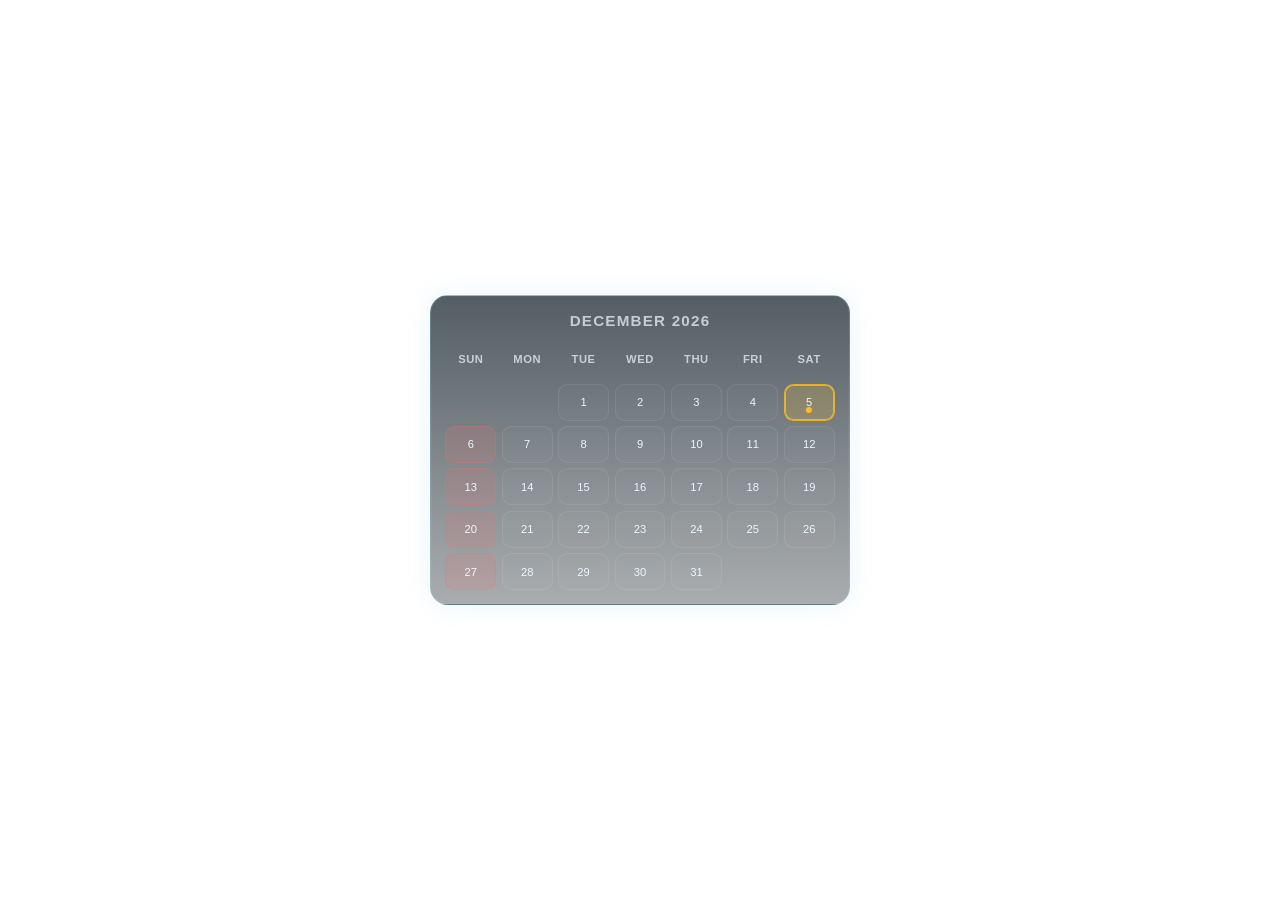
<file: Calendar/index.html>
<!DOCTYPE html>
<html lang="en">
  <head>
    <meta charset="UTF-8" />
    <meta name="viewport" content="width=device-width, initial-scale=1.0" />
    <title>Calendar Widget</title>
    <style>
      :root {
        --panel: rgba(10, 23, 31, 0.52);
        --panel-border: rgba(149, 228, 255, 0.2);
        --text: #edf7ff;
        --muted: rgba(237, 247, 255, 0.72);
        --grid: rgba(255, 255, 255, 0.08);
        --today: #fbbf24;
        --sunday: rgba(252, 110, 110, 0.14);
      }

      * {
        box-sizing: border-box;
      }

      html,
      body {
        margin: 0;
        width: 100%;
        height: 100%;
        background: transparent;
        color: var(--text);
        font-family: "Segoe UI", Tahoma, Geneva, Verdana, sans-serif;
      }

      body {
        display: grid;
        place-items: center;
        overflow: hidden;
      }

      .calendar {
        width: min(100%, 420px);
        padding: 1rem 0.9rem 0.85rem;
        background: linear-gradient(180deg, rgba(10, 25, 34, 0.7), rgba(5, 14, 20, 0.34));
        border: 1px solid var(--panel-border);
        border-radius: 18px;
        box-shadow: inset 0 0 0 1px rgba(255, 255, 255, 0.02), 0 0 24px rgba(71, 175, 220, 0.12);
      }

      .month-header {
        display: flex;
        align-items: center;
        justify-content: center;
        margin-bottom: 0.7rem;
        font-size: 0.95rem;
        font-weight: 600;
        letter-spacing: 0.08em;
        text-transform: uppercase;
        color: var(--muted);
      }

      .weekdays,
      .days {
        display: grid;
        grid-template-columns: repeat(7, minmax(0, 1fr));
        gap: 0.35rem;
      }

      .weekdays {
        margin-bottom: 0.4rem;
      }

      .weekday,
      .day {
        display: flex;
        align-items: center;
        justify-content: center;
        min-height: 2.3rem;
        border-radius: 0.6rem;
        font-size: 0.7rem;
      }

      .weekday {
        color: var(--muted);
        font-weight: 600;
        letter-spacing: 0.05em;
        text-transform: uppercase;
      }

      .day {
        position: relative;
        border: 1px solid var(--grid);
        background: rgba(255, 255, 255, 0.02);
        color: var(--text);
      }

      .day.empty {
        background: transparent;
        border-color: transparent;
      }

      .day.sunday {
        background: var(--sunday);
        border-color: rgba(252, 110, 110, 0.25);
      }

      .day.today {
        background: rgba(251, 191, 36, 0.18);
        border-color: rgba(251, 191, 36, 0.8);
        box-shadow: inset 0 0 0 1px rgba(251, 191, 36, 0.8);
      }

      .day.today::after {
        content: "";
        position: absolute;
        width: 0.38rem;
        height: 0.38rem;
        background: var(--today);
        border-radius: 50%;
        bottom: 0.38rem;
        left: 50%;
        transform: translateX(-50%);
      }
    </style>
  </head>
  <body>
    <div class="calendar" aria-live="polite">
      <div class="month-header" id="month-header">Month Year</div>
      <div class="weekdays" id="weekdays"></div>
      <div class="days" id="days"></div>
    </div>

    <script>
      const monthHeader = document.getElementById('month-header');
      const weekdaysEl = document.getElementById('weekdays');
      const daysEl = document.getElementById('days');

      const defaultParams = {
        first_day_of_week: 0,
        highlight_sunday: true,
        show_month_name: true,
        locale: 'en-US',
        timezone: 'local'
      };

      const weekdays = ['Sun', 'Mon', 'Tue', 'Wed', 'Thu', 'Fri', 'Sat'];

      function getParams() {
        if (window.mirror && typeof window.mirror.native?.getParams === 'function') {
          try {
            return { ...defaultParams, ...(window.mirror.native.getParams ? null : {}) };
          } catch (error) {
            console.warn('Calendar widget: failed to read params', error);
          }
        }
        return { ...defaultParams };
      }

      async function init() {
        let params = { ...defaultParams };

        if (window.mirror && typeof window.mirror.native?.getParams === 'function') {
          try {
            params = { ...defaultParams, ...(await window.mirror.native.getParams()) };
          } catch (error) {
            console.warn('Calendar widget: failed to read params', error);
          }
        }

        const locale = params.locale || defaultParams.locale;
        const firstDay = Number.isInteger(params.first_day_of_week) ? params.first_day_of_week : defaultParams.first_day_of_week;
        const orderedWeekdays = [...weekdays.slice(firstDay), ...weekdays.slice(0, firstDay)];

        weekdaysEl.innerHTML = orderedWeekdays
          .map((day) => `<div class="weekday">${day}</div>`)
          .join('');

        renderCalendar(params, locale, firstDay);
        setInterval(() => renderCalendar(params, locale, firstDay), 60000);
      }

      function renderCalendar(params, locale, firstDay) {
        const now = new Date();
        const year = now.getFullYear();
        const month = now.getMonth();

        const firstOfMonth = new Date(year, month, 1);
        const lastOfMonth = new Date(year, month + 1, 0);
        const totalDays = lastOfMonth.getDate();
        const firstWeekdayIndex = firstOfMonth.getDay();
        const cells = [];

        const monthLabel = new Intl.DateTimeFormat(locale, {
          month: 'long',
          year: 'numeric',
          timeZone: params.timezone && params.timezone !== 'local' ? params.timezone : undefined
        }).format(now);

        if (params.show_month_name !== false) {
          monthHeader.textContent = monthLabel;
        } else {
          monthHeader.textContent = '';
        }

        const leadingOffset = (firstWeekdayIndex - firstDay + 7) % 7;
        for (let i = 0; i < leadingOffset; i++) {
          cells.push('<div class="day empty"></div>');
        }

        for (let day = 1; day <= totalDays; day++) {
          const date = new Date(year, month, day);
          const isSunday = date.getDay() === 0;
          const isToday = date.toDateString() === now.toDateString();

          let className = 'day';
          if (params.highlight_sunday !== false && isSunday) className += ' sunday';
          if (isToday) className += ' today';

          cells.push(`<div class="${className}">${day}</div>`);
        }

        while (cells.length % 7 !== 0) {
          cells.push('<div class="day empty"></div>');
        }

        daysEl.innerHTML = cells.join('');
      }

      init();

      if (window.mirror && window.mirror.host) {
        window.mirror.host.on('visibility', ({ visible }) => {
          document.body.style.opacity = visible === false ? '0.5' : '1';
        });
      }
    </script>
  </body>
</html>
</file>
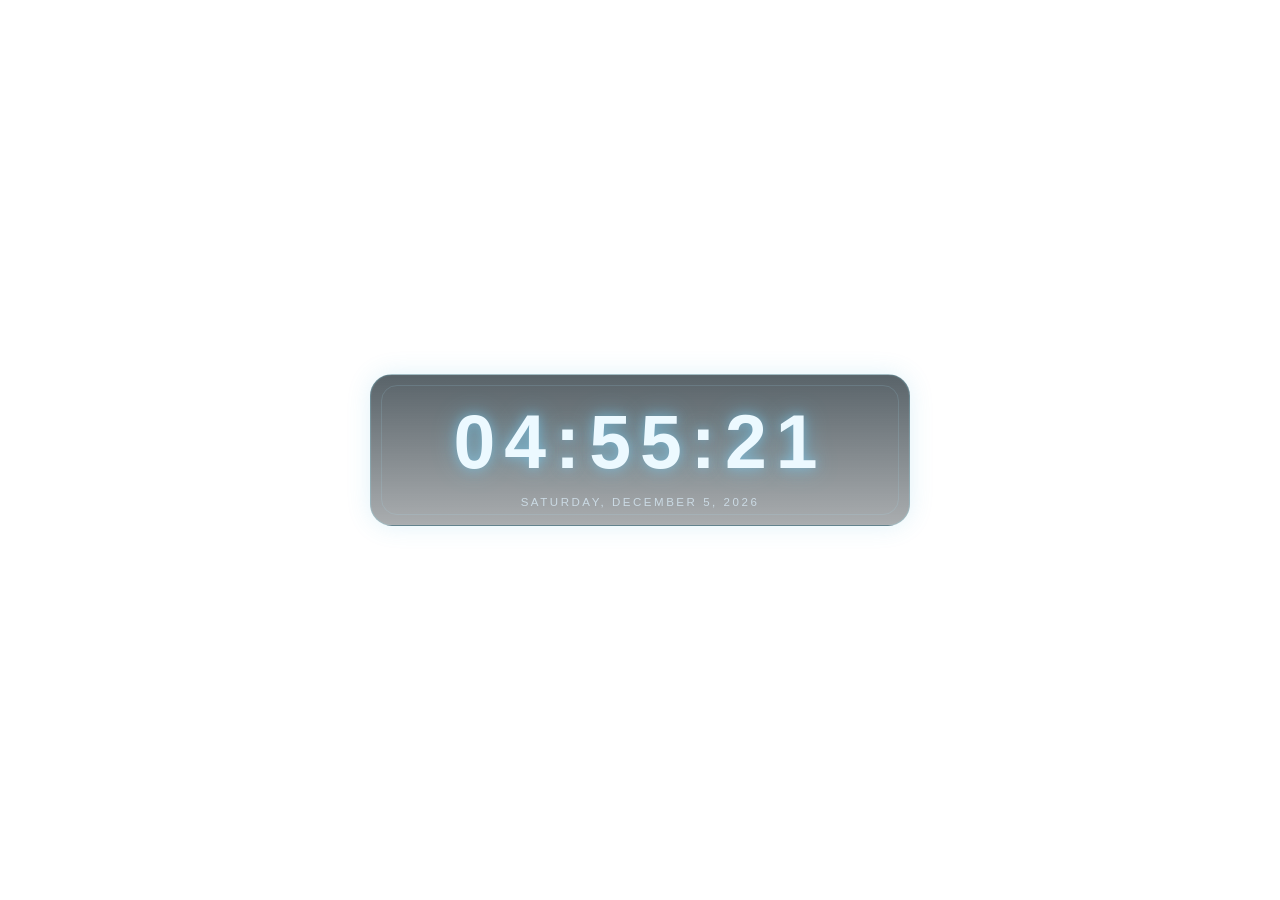
<file: Clock/index.html>
<!DOCTYPE html>
<html lang="en">
  <head>
    <meta charset="UTF-8" />
    <meta http-equiv="X-UA-Compatible" content="IE=edge" />
    <meta name="viewport" content="width=device-width, initial-scale=1.0" />
    <title>Clock Widget</title>
    <style>
      :root {
        --bg-1: #020b10;
        --bg-2: #0d1d2a;
        --panel: rgba(9, 22, 31, 0.4);
        --line: rgba(133, 234, 255, 0.24);
        --text: #ecf9ff;
        --muted: rgba(220, 240, 252, 0.72);
        --glow: rgba(123, 213, 255, 0.48);
      }

      * {
        box-sizing: border-box;
      }

      html,
      body {
        margin: 0;
        width: 100%;
        height: 100%;
        background: transparent;
        color: var(--text);
        font-family: "Segoe UI", Tahoma, Geneva, Verdana, sans-serif;
      }

      body {
        display: grid;
        place-items: center;
        overflow: hidden;
      }

      .clock {
        position: relative;
        width: min(100%, 540px);
        padding: 1.5rem 1.75rem 1.1rem;
        border: 1px solid var(--line);
        border-radius: 22px;
        background: linear-gradient(180deg, rgba(10, 25, 34, 0.68), rgba(5, 15, 22, 0.34));
        box-shadow: inset 0 0 0 1px rgba(255, 255, 255, 0.02), 0 0 24px rgba(71, 175, 220, 0.16);
        text-align: center;
      }

      .clock::before {
        content: "";
        position: absolute;
        inset: 10px;
        border: 1px solid rgba(167, 235, 255, 0.14);
        border-radius: 16px;
        pointer-events: none;
      }

      .time,
      .date {
        position: relative;
        z-index: 1;
      }

      .time {
        font-size: clamp(2.3rem, 6vw, 4.7rem);
        font-weight: 700;
        letter-spacing: 0.12em;
        text-transform: uppercase;
        text-shadow: 0 0 12px var(--glow), 0 0 24px rgba(103, 214, 255, 0.4);
      }

      .date {
        margin-top: 0.7rem;
        font-size: 0.72rem;
        letter-spacing: 0.22em;
        text-transform: uppercase;
        color: var(--muted);
      }

      @media (max-width: 420px) {
        .clock {
          padding: 1.2rem 1rem 0.9rem;
          border-radius: 18px;
        }

        .time {
          letter-spacing: 0.08em;
        }

        .date {
          letter-spacing: 0.12em;
        }
      }
    </style>
  </head>
  <body>
    <div class="clock" aria-live="polite">
      <div class="time" id="time">00:00:00</div>
      <div class="date" id="date">Monday, January 1, 2024</div>
    </div>

    <script>
      const timeEl = document.getElementById('time');
      const dateEl = document.getElementById('date');

      const defaultParams = {
        hour12: false,
        showSeconds: true,
        showDate: true,
        timezone: 'local'
      };

      function getTimeFormatter(params) {
        const hour12 = Boolean(params.hour12);
        const showSeconds = Boolean(params.showSeconds);

        return new Intl.DateTimeFormat('en-US', {
          hour: '2-digit',
          minute: '2-digit',
          second: showSeconds ? '2-digit' : undefined,
          hour12,
          timeZone: params.timezone && params.timezone !== 'local' ? params.timezone : undefined
        });
      }

      function getDateFormatter(params) {
        return new Intl.DateTimeFormat('en-US', {
          weekday: 'long',
          month: 'long',
          day: 'numeric',
          year: 'numeric',
          timeZone: params.timezone && params.timezone !== 'local' ? params.timezone : undefined
        });
      }

      function updateClock(params) {
        const now = new Date();
        const timeFormatter = getTimeFormatter(params);
        const dateFormatter = getDateFormatter(params);

        timeEl.textContent = timeFormatter.format(now);

        if (params.showDate !== false) {
          dateEl.textContent = dateFormatter.format(now);
        } else {
          dateEl.textContent = '';
        }
      }

      async function init() {
        let params = { ...defaultParams };

        if (window.mirror && typeof window.mirror.native?.getParams === 'function') {
          try {
            params = { ...defaultParams, ...(await window.mirror.native.getParams()) };
          } catch (error) {
            console.warn('Clock widget: failed to read params', error);
          }
        }

        updateClock(params);
        setInterval(() => updateClock(params), 1000);
      }

      init();

      if (window.mirror && window.mirror.host) {
        window.mirror.host.on('visibility', ({ visible }) => {
          document.body.style.opacity = visible === false ? '0.5' : '1';
        });
      }
    </script>
  </body>
</html>
</file>
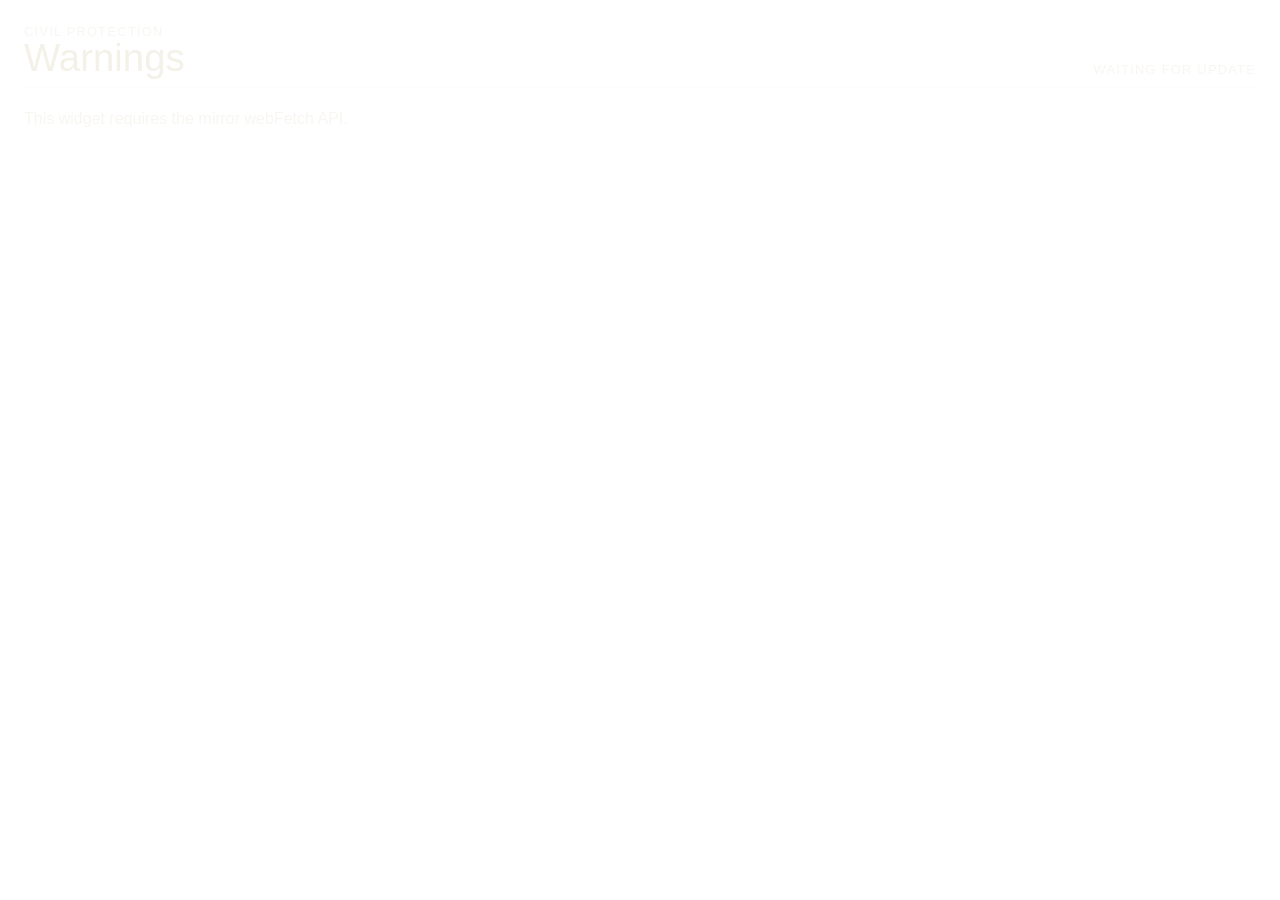
<file: NINA-Warn/index.html>
<!DOCTYPE html>
<html lang="en">
<head>
	<meta charset="UTF-8">
	<meta name="viewport" content="width=device-width, initial-scale=1.0">
	<title>NINA Warnings</title>
	<link rel="stylesheet" href="style.css">
</head>
<body>
	<main class="nina-widget" aria-live="polite">
		<header class="widget-header">
			<div>
				<div class="eyebrow">Civil protection</div>
				<h1>Warnings</h1>
			</div>
			<div id="updated" class="updated">Waiting for update</div>
		</header>
		<section id="warnings" class="warnings" aria-label="Active warnings"></section>
		<div id="status" class="status" hidden></div>
	</main>
	<script src="main.js"></script>
</body>
</html>
</file>
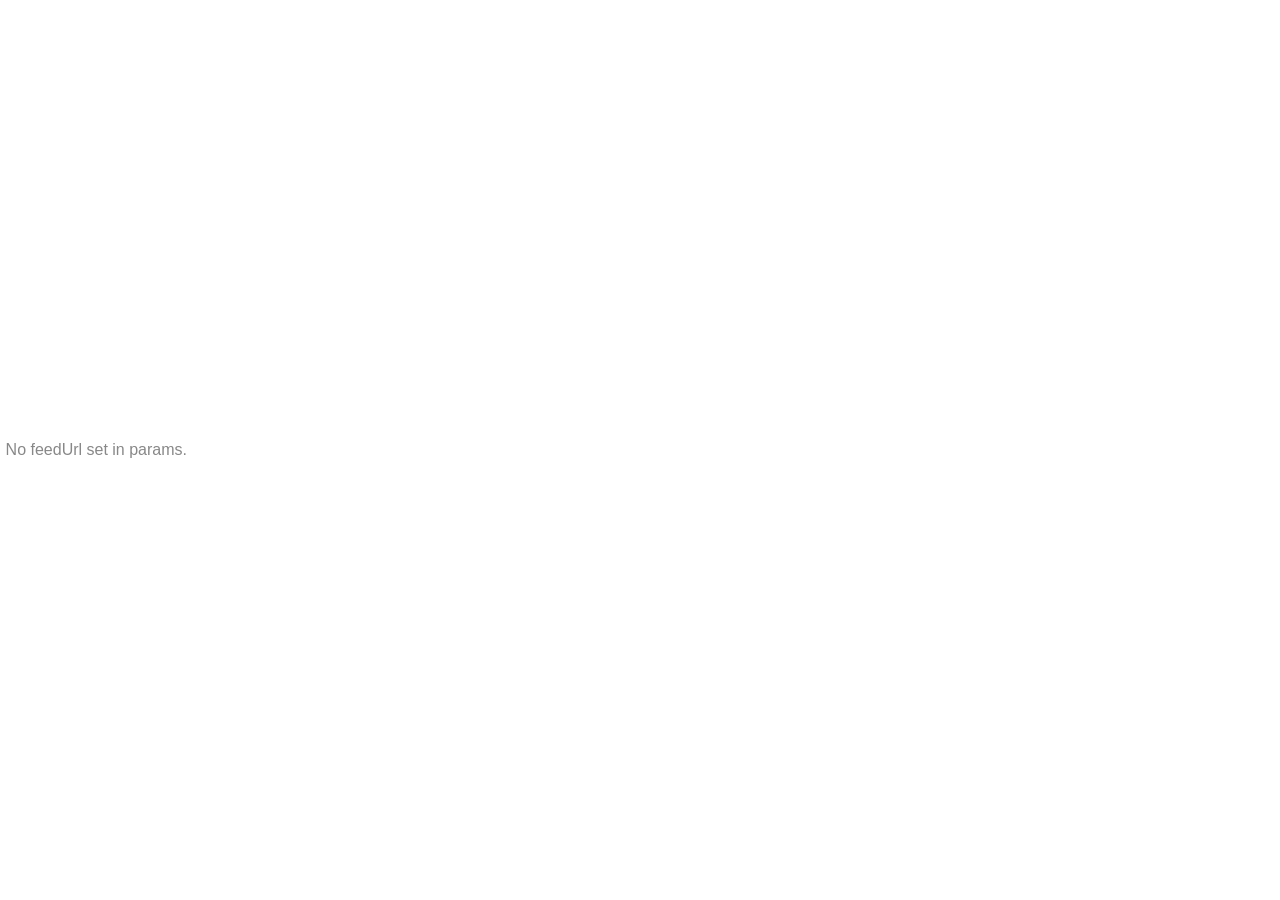
<file: RSS/index.html>
<!DOCTYPE html>
<html>
<head>
<meta charset="UTF-8">
<style>
  :root {
    --accent: #6fb7ff;
  }
  html, body {
    margin: 0;
    padding: 0;
    background: transparent;
    height: 100%;
    overflow: hidden;
  }
  body {
    display: flex;
    flex-direction: column;
    height: 100%;
    min-height: 0;
    box-sizing: border-box;
    padding: 0.25em 0.35em;
    font-family: 'Helvetica Neue', Arial, sans-serif;
    color: #eee;
  }

  /* ---- shared bits ---- */
  .meta {
    font-size: clamp(10px, 1.8vw, 15px);
    font-weight: 200;
    color: var(--accent);
    letter-spacing: 0.5px;
    white-space: nowrap;
    overflow: hidden;
    text-overflow: ellipsis;
  }
  .error, .loading {
    margin: auto 0;
    font-weight: 200;
    font-size: clamp(12px, 2vw, 16px);
    color: #888;
  }

  /* ---- cycle mode: one headline at a time ---- */
  #cycle {
    display: flex;
    flex-direction: column;
    justify-content: center;
    height: 100%;
    min-height: 0;
  }
  #cycle .title {
    font-weight: 200;
    font-size: clamp(18px, 4.2vw, 40px);
    line-height: 1.15;
    display: -webkit-box;
    -webkit-line-clamp: 3;
    -webkit-box-orient: vertical;
    overflow: hidden;
    word-break: break-word;
    overflow-wrap: anywhere;
  }
  #cycle .meta {
    margin-top: 0.4em;
  }
  #cycle .fade {
    transition: opacity 0.5s ease;
  }
  #cycle .fade.hidden {
    opacity: 0;
  }

  /* ---- list mode: several headlines ---- */
  #list {
    display: flex;
    flex-direction: column;
    gap: 0.55em;
    overflow: hidden;
    height: 100%;
    min-height: 0;
  }
  #list .item {
    flex: none;
    min-width: 0;
  }
  #list .title {
    font-weight: 300;
    font-size: clamp(13px, 2.6vw, 22px);
    line-height: 1.2;
    display: -webkit-box;
    -webkit-line-clamp: 2;
    -webkit-box-orient: vertical;
    overflow: hidden;
    word-break: break-word;
    overflow-wrap: anywhere;
  }
  #list .desc {
    margin-top: 0.15em;
    font-weight: 200;
    font-size: clamp(11px, 1.9vw, 15px);
    color: #aaa;
    display: -webkit-box;
    -webkit-line-clamp: 2;
    -webkit-box-orient: vertical;
    overflow: hidden;
    word-break: break-word;
    overflow-wrap: anywhere;
  }
  #list .meta {
    margin-top: 0.15em;
    white-space: nowrap;
    overflow: hidden;
    text-overflow: ellipsis;
  }
</style>
</head>
<body>
  <div id="root" class="loading">Loading feed…</div>

  <script>
    // ---- Defaults (overridden by instance `params` in config.json) ----
    const DEFAULTS = {
      feedUrl: null,             // required — RSS or Atom feed URL
      displayMode: 'cycle',      // 'cycle' | 'list'
      maxItems: 8,               // items kept from the feed (list mode shows all of these; cycle mode rotates through them)
      cycleSeconds: 8,           // cycle mode: seconds per headline
      refreshMinutes: 15,        // how often to refetch the feed
      showDate: true,
      showSource: true,
      showDescription: false,    // list mode only
      descriptionMaxChars: 140,
      locale: null,              // e.g. "en-US"; null = device locale
      dateStyle: 'medium',       // 'full' | 'long' | 'medium' | 'short'
      accentColor: '#6fb7ff'
    };

    let cfg = { ...DEFAULTS };
    let items = [];
    let cycleIndex = 0;
    let cycleTimer = null;
    const root = document.getElementById('root');

    function applyStyle() {
      document.documentElement.style.setProperty('--accent', cfg.accentColor || DEFAULTS.accentColor);
    }

    function stripHtml(str) {
      if (!str) return '';
      const tmp = document.createElement('div');
      tmp.innerHTML = str;
      return (tmp.textContent || tmp.innerText || '').replace(/\s+/g, ' ').trim();
    }

    function formatDate(dateStr) {
      if (!dateStr) return '';
      const d = new Date(dateStr);
      if (isNaN(d.getTime())) return '';
      try {
        return new Intl.DateTimeFormat(cfg.locale || undefined, { dateStyle: cfg.dateStyle || 'medium' }).format(d);
      } catch (e) {
        return new Intl.DateTimeFormat(undefined, { dateStyle: 'medium' }).format(d);
      }
    }

    function hostnameOf(link) {
      try {
        return new URL(link).hostname.replace(/^www\./, '');
      } catch (e) {
        return '';
      }
    }

    function parseFeedXML(xmlText) {
      const doc = new DOMParser().parseFromString(xmlText, 'application/xml');
      if (doc.querySelector('parsererror')) {
        throw new Error('Feed XML could not be parsed');
      }

      const rssItems = Array.from(doc.querySelectorAll('item'));
      if (rssItems.length) {
        return rssItems.map(el => ({
          title: (el.querySelector('title')?.textContent || '').trim(),
          link: (el.querySelector('link')?.textContent || '').trim(),
          date: (el.querySelector('pubDate')?.textContent || '').trim(),
          description: stripHtml(el.querySelector('description')?.textContent || '')
        }));
      }

      // Atom fallback
      const entries = Array.from(doc.querySelectorAll('entry'));
      return entries.map(el => {
        const linkEl = el.querySelector('link[rel="alternate"]') || el.querySelector('link');
        return {
          title: (el.querySelector('title')?.textContent || '').trim(),
          link: linkEl ? (linkEl.getAttribute('href') || '').trim() : '',
          date: (el.querySelector('updated')?.textContent || el.querySelector('published')?.textContent || '').trim(),
          description: stripHtml(el.querySelector('summary')?.textContent || el.querySelector('content')?.textContent || '')
        };
      });
    }

    function showMessage(text) {
      root.className = 'error';
      root.textContent = text;
    }

    async function loadFeed() {
      if (!cfg.feedUrl) {
        showMessage('No feedUrl set in params.');
        return;
      }
      try {
        const res = await window.mirror.native.webFetch(cfg.feedUrl);
        if (res.status < 200 || res.status >= 300) {
          throw new Error('HTTP ' + res.status);
        }
        const parsed = parseFeedXML(res.body).slice(0, cfg.maxItems);
        if (!parsed.length) {
          if (!items.length) showMessage('Feed loaded but contained no items.');
          return;
        }
        items = parsed;
        cycleIndex = 0;
        render();
      } catch (e) {
        // Keep showing the last successfully-loaded items if we have any;
        // only surface an error state on a cold start.
        if (!items.length) {
          const msg = String(e && e.message || e);
          showMessage(
            msg.includes('permission') ? "Needs the 'webfetch' permission." :
            msg.includes('blocked') ? 'Feed host is blocked (needs localNetwork permission?).' :
            'Could not load feed: ' + msg
          );
        }
      }
    }

    function render() {
      if (!items.length) return;
      root.className = '';
      if (cfg.displayMode === 'list') {
        renderList();
      } else {
        renderCycle();
      }
    }

    function itemMeta(item) {
      const bits = [];
      if (cfg.showSource) {
        const src = hostnameOf(item.link);
        if (src) bits.push(src);
      }
      if (cfg.showDate) {
        const d = formatDate(item.date);
        if (d) bits.push(d);
      }
      return bits.join(' · ');
    }

    function renderList() {
      if (cycleTimer) { clearInterval(cycleTimer); cycleTimer = null; }
      root.innerHTML = '<div id="list"></div>';
      const list = document.getElementById('list');
      items.forEach(item => {
        const div = document.createElement('div');
        div.className = 'item';

        const title = document.createElement('div');
        title.className = 'title';
        title.textContent = item.title || '(untitled)';
        div.appendChild(title);

        if (cfg.showDescription && item.description) {
          const desc = document.createElement('div');
          desc.className = 'desc';
          const max = cfg.descriptionMaxChars || 140;
          desc.textContent = item.description.length > max
            ? item.description.slice(0, max).trim() + '…'
            : item.description;
          div.appendChild(desc);
        }

        const meta = itemMeta(item);
        if (meta) {
          const metaEl = document.createElement('div');
          metaEl.className = 'meta';
          metaEl.textContent = meta;
          div.appendChild(metaEl);
        }

        list.appendChild(div);
      });
    }

    function renderCycle() {
      root.innerHTML = `
        <div id="cycle">
          <div class="title fade" id="cycleTitle"></div>
          <div class="meta fade" id="cycleMeta"></div>
        </div>`;
      showCycleItem();
      if (cycleTimer) clearInterval(cycleTimer);
      cycleTimer = setInterval(() => {
        cycleIndex = (cycleIndex + 1) % items.length;
        swapCycleItem();
      }, Math.max(2, cfg.cycleSeconds || 8) * 1000);
    }

    function showCycleItem() {
      const item = items[cycleIndex];
      const titleEl = document.getElementById('cycleTitle');
      const metaEl = document.getElementById('cycleMeta');
      if (!titleEl) return;
      titleEl.textContent = item.title || '(untitled)';
      metaEl.textContent = itemMeta(item);
    }

    function swapCycleItem() {
      const titleEl = document.getElementById('cycleTitle');
      const metaEl = document.getElementById('cycleMeta');
      if (!titleEl) return;
      titleEl.classList.add('hidden');
      metaEl.classList.add('hidden');
      setTimeout(() => {
        showCycleItem();
        titleEl.classList.remove('hidden');
        metaEl.classList.remove('hidden');
      }, 500);
    }

    async function init() {
      try {
        const params = await window.mirror.native.getParams();
        cfg = { ...DEFAULTS, ...(params || {}) };
      } catch (e) {
        cfg = { ...DEFAULTS };
      }
      applyStyle();
      await loadFeed();
      setInterval(loadFeed, Math.max(1, cfg.refreshMinutes || 15) * 60 * 1000);
    }

    init();
  </script>
</body>
</html>
</file>
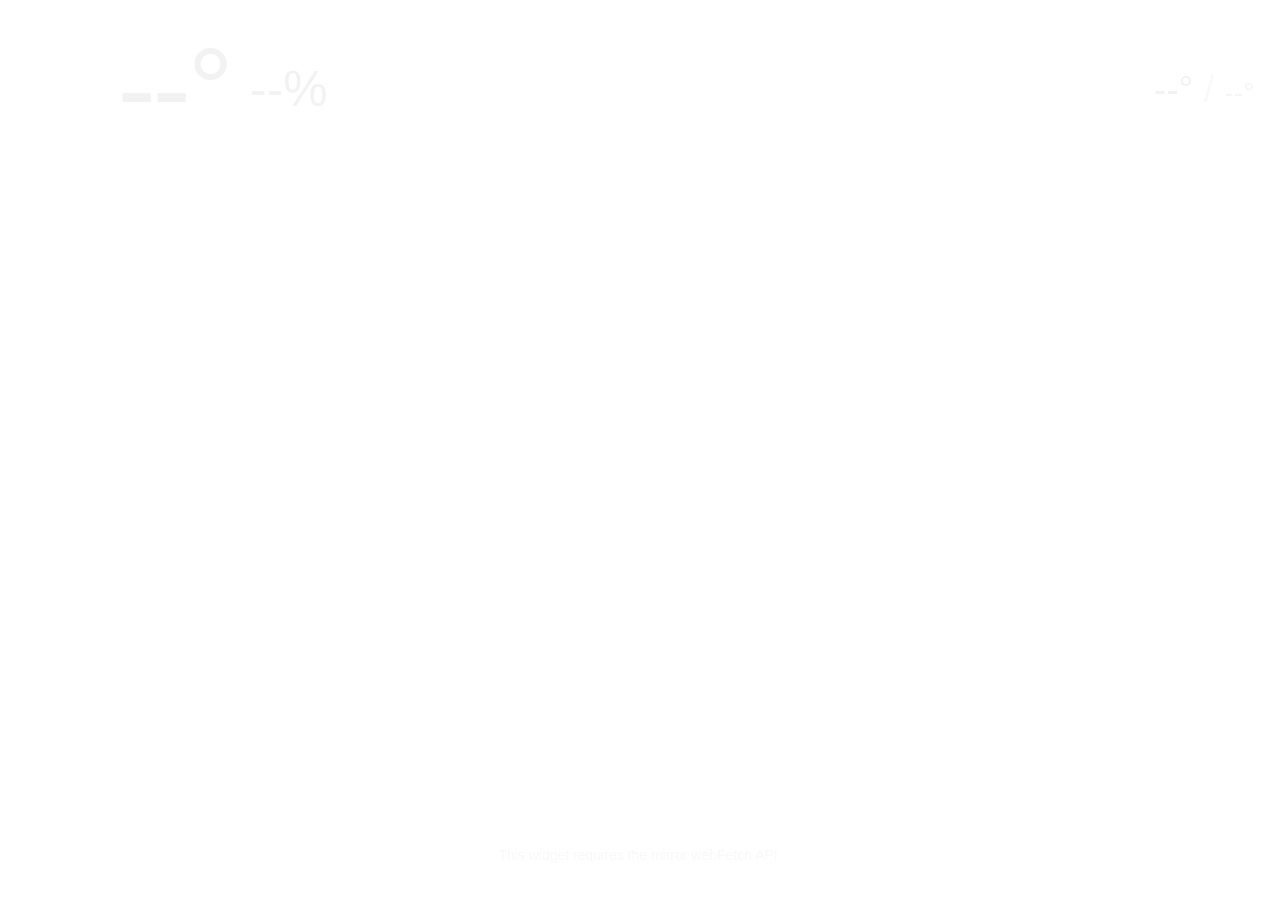
<file: Weather/index.html>
<!DOCTYPE html>
<html lang="en">
<head>
  <meta charset="UTF-8">
  <meta name="viewport" content="width=device-width, initial-scale=1.0">
  <title>Weather</title>
  <link rel="stylesheet" href="style.css">
</head>
<body>
  <main class="weather-widget" aria-live="polite">
    <div class="header-row">
      <div id="location" class="location" hidden></div>
      <div id="updated" class="updated"></div>
    </div>

    <section class="current" aria-label="Current weather">
      <div class="current-main">
        <div id="current-icon" class="weather-icon" aria-hidden="true"></div>
        <div id="current-temp" class="current-temp">--°</div>
        <div class="metric metric-humidity"><span id="humidity" class="metric-value">--%</span></div>
      </div>
      <div class="metrics">
        <div class="metric metric-range"><span id="high-low" class="metric-value"><span class="high">--°</span><span class="slash"> / </span><span class="low">--°</span></span></div>
      </div>
    </section>

    <section class="forecast" id="forecast" aria-label="Forecast"></section>

    <section class="info-box" id="additional" hidden>
      <div id="additional-text" class="info-text"></div>
    </section>

    <div id="status" class="status" hidden></div>
  </main>

  <script src="script.js"></script>
</body>
</html>
</file>
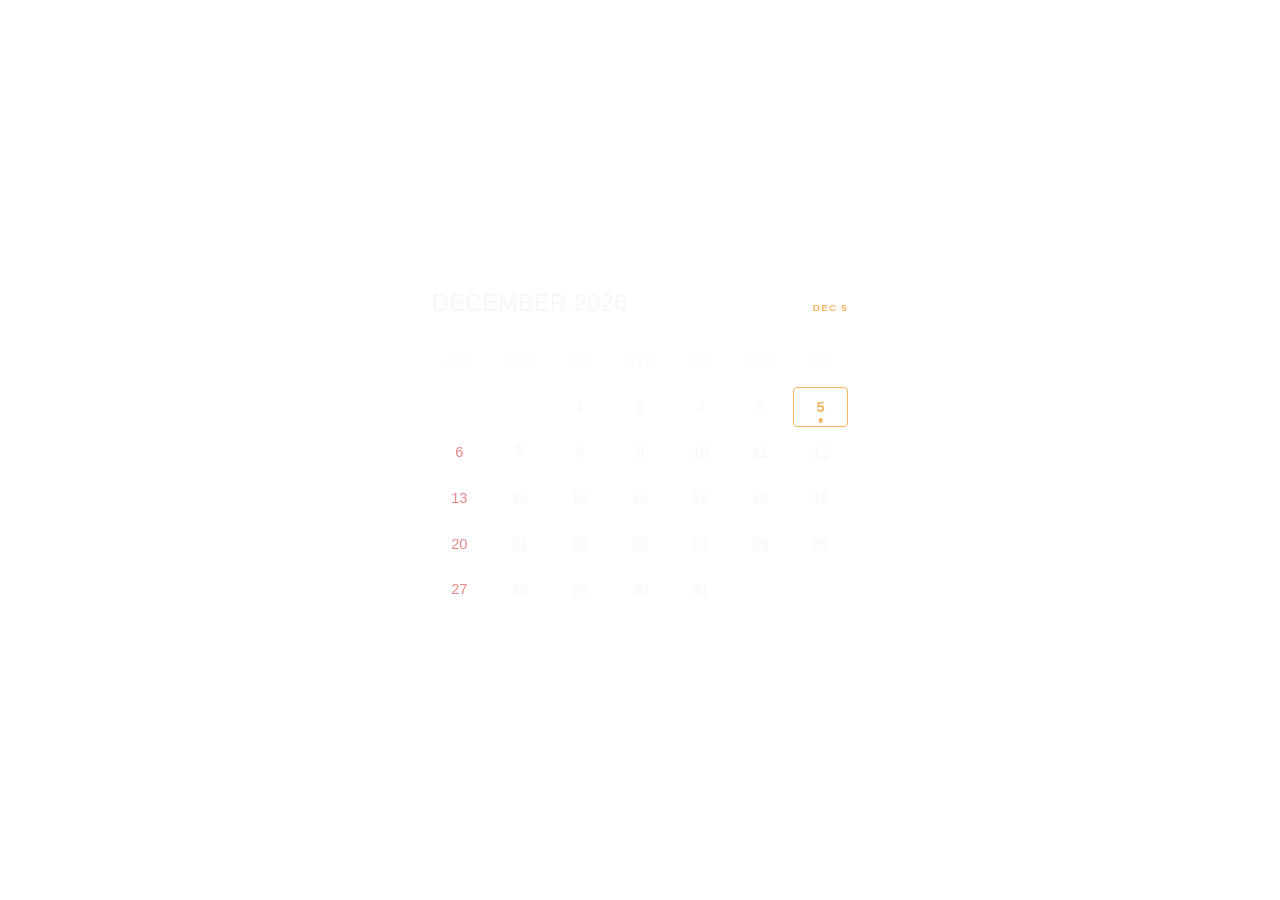
<file: Widgets/Calendar/index.html>
<!DOCTYPE html>
<html lang="en">
  <head>
    <meta charset="UTF-8" />
    <meta name="viewport" content="width=device-width, initial-scale=1.0" />
    <title>Calendar Widget</title>
    <style>
      :root {
        --text: #f4f8f5;
        --muted: rgba(244, 248, 245, 0.62);
        --faint: rgba(244, 248, 245, 0.11);
        --accent: #f3b562;
        --sunday: #e88989;
      }

      * {
        box-sizing: border-box;
      }

      html,
      body {
        margin: 0;
        width: 100%;
        height: 100%;
        background: transparent;
        color: var(--text);
        font-family: "Trebuchet MS", "Segoe UI", sans-serif;
      }

      body {
        display: grid;
        place-items: center;
        overflow: hidden;
      }

      .calendar {
        width: min(100%, 28rem);
        padding: clamp(0.35rem, 2.4vw, 1rem);
      }

      .calendar-heading {
        display: flex;
        align-items: baseline;
        justify-content: space-between;
        gap: 1rem;
        margin: 0 0 clamp(0.6rem, 2vw, 1rem);
        border-bottom: 1px solid var(--faint);
        padding-bottom: 0.55rem;
      }

      .month-header {
        min-width: 0;
        font-size: clamp(1rem, 5vw, 1.45rem);
        font-weight: 400;
        letter-spacing: 0.02em;
        line-height: 1.1;
        overflow: hidden;
        text-overflow: ellipsis;
        text-transform: uppercase;
        white-space: nowrap;
      }

      .today-label {
        flex: 0 0 auto;
        color: var(--accent);
        font-size: 0.62rem;
        font-weight: 600;
        letter-spacing: 0.12em;
        text-transform: uppercase;
      }

      .weekdays,
      .days {
        display: grid;
        grid-template-columns: repeat(7, minmax(0, 1fr));
        gap: 0.35rem;
      }

      .weekdays {
        margin-bottom: 0.3rem;
      }

      .weekday,
      .day {
        display: flex;
        align-items: center;
        justify-content: center;
        min-height: clamp(1.55rem, 7vw, 2.5rem);
        border-radius: 0.25rem;
        font-size: clamp(0.58rem, 2.1vw, 0.72rem);
      }

      .weekday {
        color: var(--muted);
        font-weight: 600;
        letter-spacing: 0.08em;
        text-transform: uppercase;
      }

      .day {
        position: relative;
        border: 1px solid transparent;
        color: var(--text);
        font-size: clamp(0.72rem, 3vw, 0.92rem);
        font-variant-numeric: tabular-nums;
      }

      .day.empty {
        background: transparent;
        border-color: transparent;
      }

      .day.sunday {
        color: var(--sunday);
      }

      .day.today {
        border-color: var(--accent);
        color: var(--accent);
        font-weight: 700;
      }

      .day.today::after {
        content: "";
        position: absolute;
        width: 0.28rem;
        height: 0.28rem;
        background: var(--accent);
        border-radius: 50%;
        bottom: 0.2rem;
        left: 50%;
        transform: translateX(-50%);
      }
    </style>
  </head>
  <body>
    <div class="calendar" aria-live="polite">
      <div class="calendar-heading">
        <div class="month-header" id="month-header">Month Year</div>
        <div class="today-label" id="today-label">Today</div>
      </div>
      <div class="weekdays" id="weekdays"></div>
      <div class="days" id="days"></div>
    </div>

    <script>
      const monthHeader = document.getElementById('month-header');
      const todayLabel = document.getElementById('today-label');
      const weekdaysEl = document.getElementById('weekdays');
      const daysEl = document.getElementById('days');

      const defaultParams = {
        first_day_of_week: 0,
        highlight_sunday: true,
        show_month_name: true,
        locale: 'en-US',
        timezone: 'local'
      };

      const weekdays = ['Sun', 'Mon', 'Tue', 'Wed', 'Thu', 'Fri', 'Sat'];

      async function init() {
        let params = { ...defaultParams };

        if (window.mirror && typeof window.mirror.native?.getParams === 'function') {
          try {
            params = { ...defaultParams, ...(await window.mirror.native.getParams()) };
          } catch (error) {
            console.warn('Calendar widget: failed to read params', error);
          }
        }

        const locale = params.locale || defaultParams.locale;
        const requestedFirstDay = Number(params.first_day_of_week);
        const firstDay = Number.isInteger(requestedFirstDay) && requestedFirstDay >= 0 && requestedFirstDay <= 6
          ? requestedFirstDay
          : defaultParams.first_day_of_week;
        params.timezone = params.timezone && params.timezone !== 'local' ? params.timezone : undefined;
        const orderedWeekdays = [...weekdays.slice(firstDay), ...weekdays.slice(0, firstDay)];

        weekdaysEl.innerHTML = orderedWeekdays
          .map((day) => `<div class="weekday" aria-hidden="true">${day}</div>`)
          .join('');

        renderCalendar(params, locale, firstDay);
        setInterval(() => renderCalendar(params, locale, firstDay), 60000);
      }

      function renderCalendar(params, locale, firstDay) {
        const now = new Date();
        const dateParts = new Intl.DateTimeFormat('en-CA', {
          year: 'numeric',
          month: 'numeric',
          day: 'numeric',
          timeZone: params.timezone
        }).formatToParts(now);
        const year = Number(dateParts.find((part) => part.type === 'year').value);
        const month = Number(dateParts.find((part) => part.type === 'month').value) - 1;
        const today = Number(dateParts.find((part) => part.type === 'day').value);

        const totalDays = new Date(Date.UTC(year, month + 1, 0)).getUTCDate();
        const firstWeekdayIndex = new Date(Date.UTC(year, month, 1)).getUTCDay();
        const cells = [];

        const monthLabel = new Intl.DateTimeFormat(locale, {
          month: 'long',
          year: 'numeric',
          timeZone: params.timezone
        }).format(now);

        if (params.show_month_name !== false) {
          monthHeader.textContent = monthLabel;
        } else {
          monthHeader.textContent = '';
        }
        todayLabel.textContent = new Intl.DateTimeFormat(locale, {
          month: 'short',
          day: 'numeric',
          timeZone: params.timezone
        }).format(now);

        const leadingOffset = (firstWeekdayIndex - firstDay + 7) % 7;
        for (let i = 0; i < leadingOffset; i++) {
          cells.push('<div class="day empty"></div>');
        }

        for (let day = 1; day <= totalDays; day++) {
          const weekdayIndex = new Date(Date.UTC(year, month, day)).getUTCDay();
          const isSunday = weekdayIndex === 0;
          const isToday = day === today;

          let className = 'day';
          if (params.highlight_sunday !== false && isSunday) className += ' sunday';
          if (isToday) className += ' today';

          cells.push(`<div class="${className}">${day}</div>`);
        }

        while (cells.length % 7 !== 0) {
          cells.push('<div class="day empty"></div>');
        }

        daysEl.innerHTML = cells.join('');
      }

      init();

      if (window.mirror && window.mirror.host) {
        window.mirror.host.on('visibility', ({ visible }) => {
          document.body.style.opacity = visible === false ? '0.5' : '1';
        });
      }
    </script>
  </body>
</html>
</file>
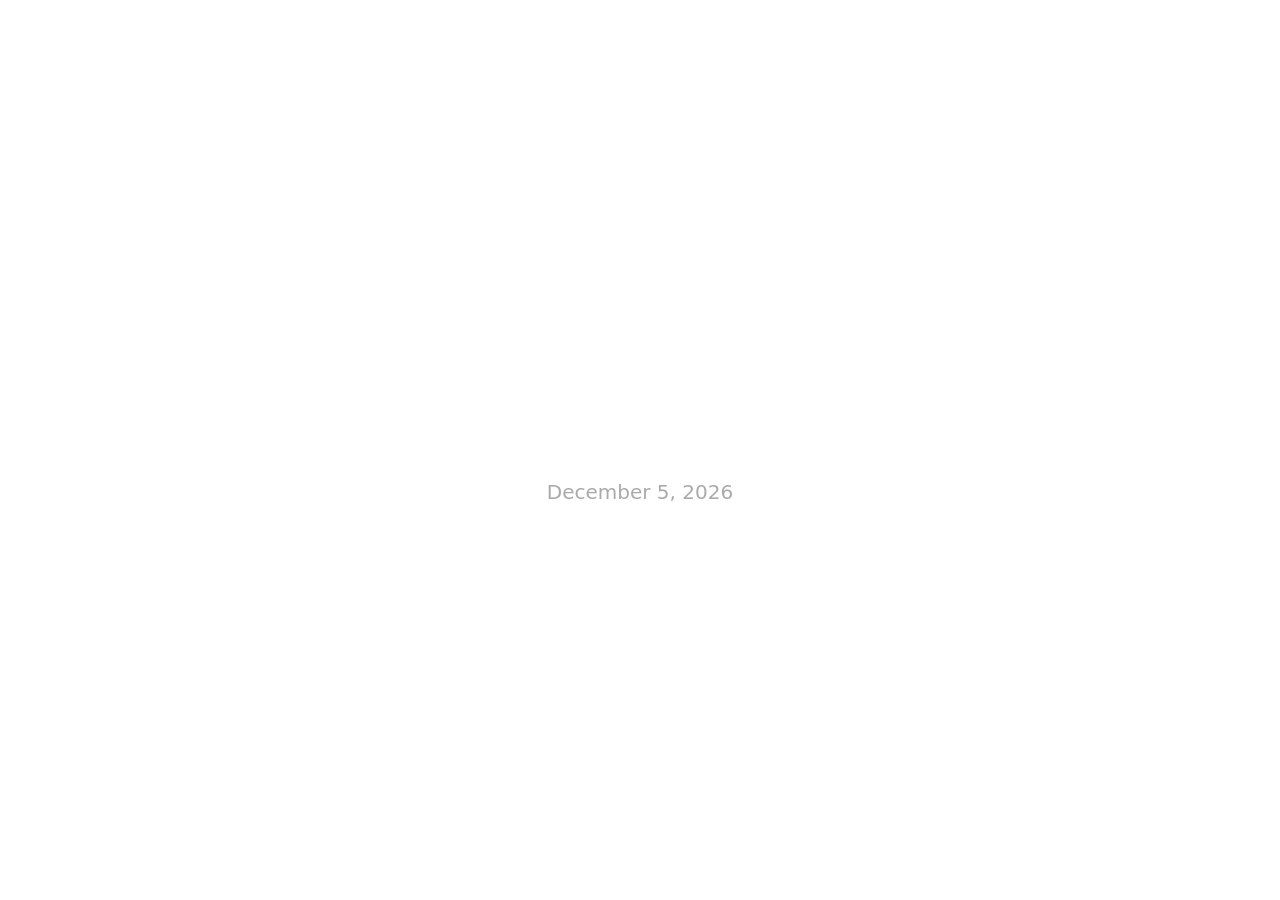
<file: Widgets/Clock/index.html>
<!DOCTYPE html>
<html lang="en">
  <head>
    <meta charset="UTF-8" />
    <meta http-equiv="X-UA-Compatible" content="IE=edge" />
    <meta name="viewport" content="width=device-width, initial-scale=1.0" />
    <title>Clock Widget</title>
    <style>
      * {
        box-sizing: border-box;
      }

      html,
      body {
        margin: 0;
        width: 100%;
        height: 100%;
        background: transparent;
        color: var(--time-color);
        font-family: system-ui, -apple-system, "Segoe UI", sans-serif;
      }

      body {
        display: grid;
        place-items: center;
        overflow: hidden;
      }

      .clock {
        width: 100%;
        padding: 0.5rem;
        text-align: center;
      }

      .time {
        font-size: clamp(1.5rem, 12vw, 4.5rem);
        font-weight: 400;
        line-height: 1.1;
        color: var(--time-color);
        white-space: nowrap;
      }

      .blink-dots {
        color: var(--dots-color);
        animation: blink 1s steps(1, end) infinite;
      }

      .date {
        margin-top: 0.25rem;
        font-size: clamp(0.75rem, 3.5vw, 1.25rem);
        color: var(--date-color);
        line-height: 1.2;
      }

      @keyframes blink {
        50% {
          opacity: 0;
        }
      }
    </style>
  </head>
  <body>
    <div class="clock" aria-live="polite">
      <div class="time" id="time">00:00:00</div>
      <div class="date" id="date">Monday, January 1, 2024</div>
    </div>

    <script>
      const timeEl = document.getElementById('time');
      const dateEl = document.getElementById('date');

      const defaultParams = {
        hour12: false,
        showSeconds: true,
        showDate: true,
        dateFormat: 'long',
        timezone: 'local',
        timeColor: '#ffffff',
        dateColor: '#aaaaaa',
        dotsColor: '#ffffff'
      };

      let updateTimer;
      let clockParams = { ...defaultParams };

      function isEnabled(value, fallback) {
        if (typeof value === 'boolean') return value;
        if (typeof value === 'string') return value.toLowerCase() === 'true';
        return fallback;
      }

      function normalizeParams(params) {
        const colorOrDefault = (value, fallback) =>
          typeof value === 'string' && value.trim() ? value.trim() : fallback;

        return {
          ...defaultParams,
          ...params,
          hour12: isEnabled(params.hour12, defaultParams.hour12),
          showSeconds: isEnabled(params.showSeconds, defaultParams.showSeconds),
          showDate: isEnabled(params.showDate, defaultParams.showDate),
          timeColor: colorOrDefault(params.timeColor, defaultParams.timeColor),
          dateColor: colorOrDefault(params.dateColor, defaultParams.dateColor),
          dotsColor: colorOrDefault(params.dotsColor, defaultParams.dotsColor)
        };
      }

      function applyColors(params) {
        document.documentElement.style.setProperty('--time-color', params.timeColor);
        document.documentElement.style.setProperty('--date-color', params.dateColor);
        document.documentElement.style.setProperty('--dots-color', params.dotsColor);
      }

      function getTimeFormatter(params) {
        const hour12 = Boolean(params.hour12);
        const showSeconds = Boolean(params.showSeconds);

        return new Intl.DateTimeFormat('en-US', {
          hour: '2-digit',
          minute: '2-digit',
          second: showSeconds ? '2-digit' : undefined,
          hour12,
          timeZone: params.timezone && params.timezone !== 'local' ? params.timezone : undefined
        });
      }

      function getDateFormatter(params) {
        const dateStyles = ['full', 'long', 'medium', 'short'];
        const dateStyle = dateStyles.includes(params.dateFormat) ? params.dateFormat : 'long';

        return new Intl.DateTimeFormat('en-US', {
          dateStyle,
          timeZone: params.timezone && params.timezone !== 'local' ? params.timezone : undefined
        });
      }

      function updateClock(params) {
        const now = new Date();
        const timeFormatter = getTimeFormatter(params);
        const dateFormatter = getDateFormatter(params);

        timeEl.replaceChildren();
        timeFormatter.formatToParts(now).forEach((part) => {
          if (part.type !== 'literal' || !part.value.includes(':')) {
            timeEl.appendChild(document.createTextNode(part.value));
            return;
          }

          const literalParts = part.value.split(':');
          literalParts.forEach((literal, index) => {
            if (literal) timeEl.appendChild(document.createTextNode(literal));
            if (index < literalParts.length - 1) {
              const dots = document.createElement('span');
              dots.className = 'blink-dots';
              dots.textContent = ':';
              timeEl.appendChild(dots);
            }
          });
        });

        if (params.showDate !== false) {
          dateEl.textContent = dateFormatter.format(now);
        } else {
          dateEl.textContent = '';
        }
      }

      function startUpdates() {
        if (updateTimer) return;
        updateClock(clockParams);
        updateTimer = setInterval(() => updateClock(clockParams), 1000);
      }

      function stopUpdates() {
        clearInterval(updateTimer);
        updateTimer = undefined;
      }

      async function init() {
        let params = { ...defaultParams };

        if (window.mirror && typeof window.mirror.native?.getParams === 'function') {
          try {
            params = { ...defaultParams, ...(await window.mirror.native.getParams()) };
          } catch (error) {
            console.warn('Clock widget: failed to read params', error);
          }
        }

        clockParams = normalizeParams(params);
        applyColors(clockParams);
        startUpdates();
      }

      init();

      if (window.mirror && window.mirror.host) {
        window.mirror.host.on('visibility', ({ visible }) => {
          if (visible === false) {
            stopUpdates();
          } else {
            startUpdates();
          }
        });
      }
    </script>
  </body>
</html>
</file>
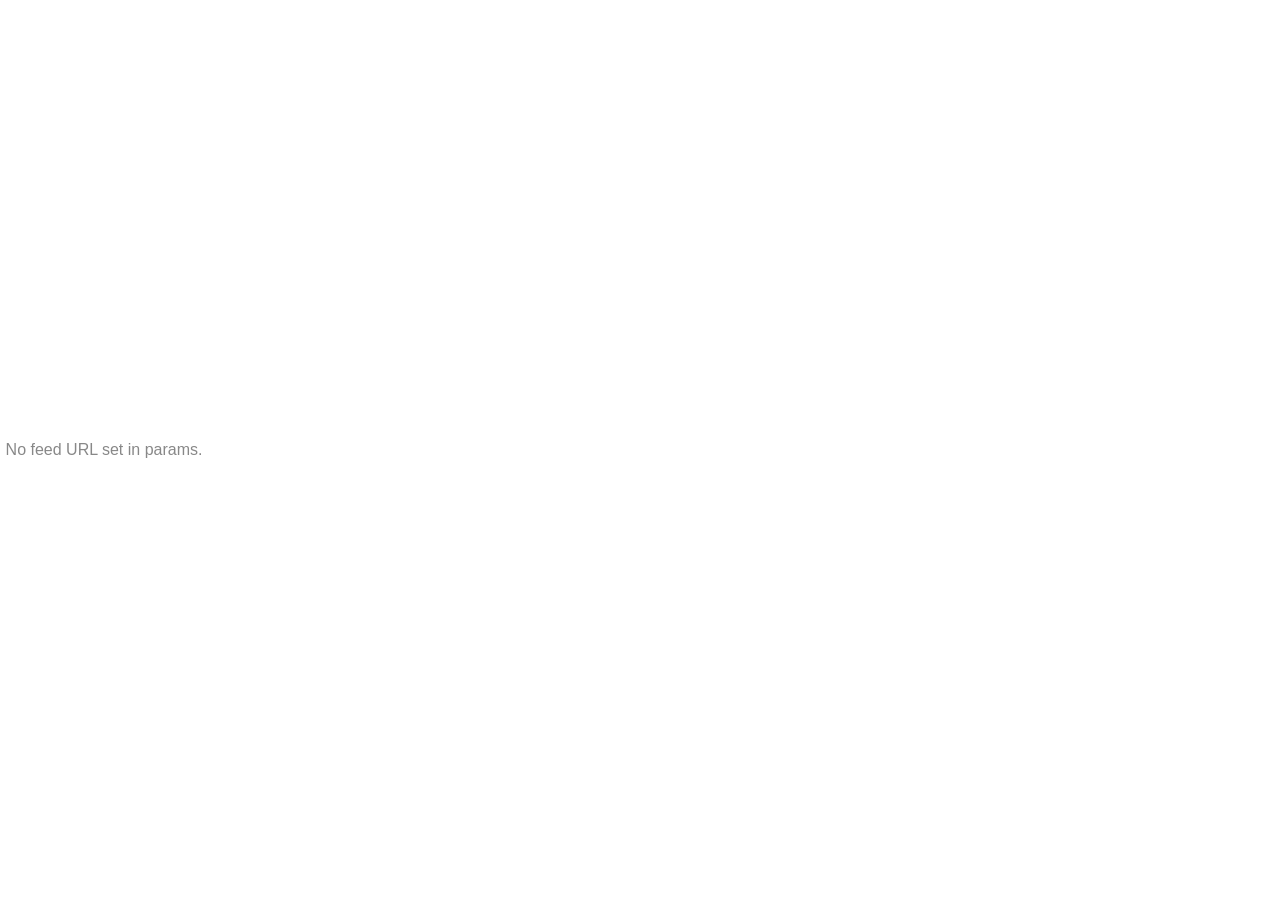
<file: Widgets/RSS_Reader/index.html>
<!DOCTYPE html>
<html>
<head>
<meta charset="UTF-8">
<style>
  :root {
    --accent: #6fb7ff;
  }
  html, body {
    margin: 0;
    padding: 0;
    background: transparent;
    height: 100%;
    overflow: hidden;
  }
  body {
    display: flex;
    flex-direction: column;
    height: 100%;
    min-height: 0;
    box-sizing: border-box;
    padding: 0.25em 0.35em;
    font-family: 'Helvetica Neue', Arial, sans-serif;
    color: #eee;
    container-type: inline-size;
  }

  /* ---- shared bits ---- */
  .meta {
    font-size: clamp(0.62rem, 1.8cqw, 0.94rem);
    font-weight: 200;
    color: var(--accent);
    letter-spacing: 0.5px;
    white-space: nowrap;
    overflow: hidden;
    text-overflow: ellipsis;
  }
  .error, .loading {
    margin: auto 0;
    font-weight: 200;
    font-size: clamp(0.75rem, 2cqw, 1rem);
    color: #888;
  }

  /* ---- cycle mode: one headline at a time ---- */
  #cycle {
    display: flex;
    flex-direction: column;
    justify-content: center;
    height: 100%;
    min-height: 0;
  }
  #cycle .title {
    font-weight: 200;
    font-size: clamp(1rem, 4.2cqw, 2.5rem);
    line-height: 1.15;
    display: -webkit-box;
    -webkit-line-clamp: 3;
    -webkit-box-orient: vertical;
    overflow: hidden;
    word-break: break-word;
    overflow-wrap: anywhere;
  }
  #cycle .meta {
    margin-top: 0.4em;
  }
  #cycle .fade {
    transition: opacity 0.5s ease;
  }
  #cycle .fade.hidden {
    opacity: 0;
  }

  /* ---- list mode: several headlines ---- */
  #list {
    display: flex;
    flex-direction: column;
    gap: clamp(0.35rem, 1.5cqw, 0.7rem);
    overflow: hidden;
    height: 100%;
    min-height: 0;
  }
  #list .item {
    flex: none;
    min-width: 0;
  }
  #list .title {
    font-weight: 300;
    font-size: clamp(0.8rem, 2.6cqw, 1.4rem);
    line-height: 1.2;
    display: -webkit-box;
    -webkit-line-clamp: 2;
    -webkit-box-orient: vertical;
    overflow: hidden;
    word-break: break-word;
    overflow-wrap: anywhere;
  }
  #list .desc {
    margin-top: 0.15em;
    font-weight: 200;
    font-size: clamp(0.7rem, 1.9cqw, 0.94rem);
    color: #aaa;
    display: -webkit-box;
    -webkit-line-clamp: 2;
    -webkit-box-orient: vertical;
    overflow: hidden;
    word-break: break-word;
    overflow-wrap: anywhere;
  }
  #list .meta {
    margin-top: 0.15em;
    white-space: nowrap;
    overflow: hidden;
    text-overflow: ellipsis;
  }
</style>
</head>
<body>
  <div id="root" class="loading">Loading feed…</div>

  <script>
    // ---- Defaults (overridden by instance `params` in config.json) ----
    const DEFAULTS = {
      feedUrl: null,             // legacy single RSS or Atom feed URL
      feedUrls: [],              // preferred — one or more RSS or Atom feed URLs
      displayMode: 'cycle',      // 'cycle' | 'list'
      maxItems: 8,               // items kept from the feed (list mode shows all of these; cycle mode rotates through them)
      cycleSeconds: 8,           // cycle mode: seconds per headline
      refreshMinutes: 15,        // how often to refetch the feed
      showDate: true,
      showSource: true,
      showDescription: false,    // list mode only
      descriptionMaxChars: 140,
      locale: null,              // e.g. "en-US"; null = device locale
      dateStyle: 'medium',       // 'full' | 'long' | 'medium' | 'short'
      accentColor: '#6fb7ff'
    };

    let cfg = { ...DEFAULTS };
    let items = [];
    let cycleIndex = 0;
    let cycleTimer = null;
    let refreshTimer = null;
    let isVisible = true;
    const root = document.getElementById('root');

    function applyStyle() {
      document.documentElement.style.setProperty('--accent', cfg.accentColor || DEFAULTS.accentColor);
    }

    function stripHtml(str) {
      if (!str) return '';
      const tmp = document.createElement('div');
      tmp.innerHTML = str;
      return (tmp.textContent || tmp.innerText || '').replace(/\s+/g, ' ').trim();
    }

    function formatDate(dateStr) {
      if (!dateStr) return '';
      const d = new Date(dateStr);
      if (isNaN(d.getTime())) return '';
      try {
        return new Intl.DateTimeFormat(cfg.locale || undefined, { dateStyle: cfg.dateStyle || 'medium' }).format(d);
      } catch (e) {
        return new Intl.DateTimeFormat(undefined, { dateStyle: 'medium' }).format(d);
      }
    }

    function hostnameOf(link) {
      try {
        return new URL(link).hostname.replace(/^www\./, '');
      } catch (e) {
        return '';
      }
    }

    function configuredFeedUrls() {
      const urls = Array.isArray(cfg.feedUrls) ? cfg.feedUrls : [];
      if (cfg.feedUrl) urls.push(cfg.feedUrl);
      return [...new Set(urls.map(url => String(url || '').trim()).filter(Boolean))];
    }

    function parseFeedXML(xmlText) {
      const doc = new DOMParser().parseFromString(xmlText, 'application/xml');
      if (doc.querySelector('parsererror')) {
        throw new Error('Feed XML could not be parsed');
      }

      const rssItems = Array.from(doc.querySelectorAll('item'));
      if (rssItems.length) {
        return rssItems.map(el => ({
          title: (el.querySelector('title')?.textContent || '').trim(),
          link: (el.querySelector('link')?.textContent || '').trim(),
          date: (el.querySelector('pubDate')?.textContent || '').trim(),
          description: stripHtml(el.querySelector('description')?.textContent || '')
        }));
      }

      // Atom fallback
      const entries = Array.from(doc.querySelectorAll('entry'));
      return entries.map(el => {
        const linkEl = el.querySelector('link[rel="alternate"]') || el.querySelector('link');
        return {
          title: (el.querySelector('title')?.textContent || '').trim(),
          link: linkEl ? (linkEl.getAttribute('href') || '').trim() : '',
          date: (el.querySelector('updated')?.textContent || el.querySelector('published')?.textContent || '').trim(),
          description: stripHtml(el.querySelector('summary')?.textContent || el.querySelector('content')?.textContent || '')
        };
      });
    }

    function showMessage(text) {
      root.className = 'error';
      root.textContent = text;
    }

    async function loadSingleFeed(url) {
      const res = await window.mirror.native.webFetch(url);
      if (res.status < 200 || res.status >= 300) {
        throw new Error('HTTP ' + res.status);
      }
      return parseFeedXML(res.body).map(item => ({ ...item, feedUrl: url }));
    }

    async function loadFeed() {
      const urls = configuredFeedUrls();
      if (!urls.length) {
        showMessage('No feed URL set in params.');
        return;
      }
      try {
        const results = await Promise.allSettled(urls.map(loadSingleFeed));
        const failures = results.filter(result => result.status === 'rejected');
        const parsed = results
          .filter(result => result.status === 'fulfilled')
          .flatMap(result => result.value)
          .filter((item, index, allItems) => {
            const key = item.link || `${item.title}\u0000${item.date}`;
            return allItems.findIndex(candidate => (candidate.link || `${candidate.title}\u0000${candidate.date}`) === key) === index;
          })
          .slice(0, Math.max(1, Number(cfg.maxItems) || DEFAULTS.maxItems));
        if (!parsed.length) {
          if (!items.length) showMessage('Feed loaded but contained no items.');
          return;
        }
        items = parsed;
        cycleIndex = 0;
        render();
        if (failures.length && failures.length < urls.length) {
          console.warn(`RSS widget: ${failures.length} of ${urls.length} feeds failed to load`);
        }
      } catch (e) {
        // Keep showing the last successfully-loaded items if we have any;
        // only surface an error state on a cold start.
        if (!items.length) {
          const msg = String(e && e.message || e);
          showMessage(
            msg.includes('permission') ? "Needs the 'webfetch' permission." :
            msg.includes('blocked') ? 'Feed host is blocked (needs localNetwork permission?).' :
            'Could not load feed: ' + msg
          );
        }
      }
    }

    function render() {
      if (!items.length) return;
      root.className = '';
      if (cfg.displayMode === 'list') {
        renderList();
      } else {
        renderCycle();
      }
    }

    function itemMeta(item) {
      const bits = [];
      if (cfg.showSource) {
        const src = hostnameOf(item.link);
        if (src) bits.push(src);
      }
      if (cfg.showDate) {
        const d = formatDate(item.date);
        if (d) bits.push(d);
      }
      return bits.join(' · ');
    }

    function renderList() {
      if (cycleTimer) { clearInterval(cycleTimer); cycleTimer = null; }
      root.innerHTML = '<div id="list"></div>';
      const list = document.getElementById('list');
      items.forEach(item => {
        const div = document.createElement('div');
        div.className = 'item';

        const title = document.createElement('div');
        title.className = 'title';
        title.textContent = item.title || '(untitled)';
        div.appendChild(title);

        if (cfg.showDescription && item.description) {
          const desc = document.createElement('div');
          desc.className = 'desc';
          const max = cfg.descriptionMaxChars || 140;
          desc.textContent = item.description.length > max
            ? item.description.slice(0, max).trim() + '…'
            : item.description;
          div.appendChild(desc);
        }

        const meta = itemMeta(item);
        if (meta) {
          const metaEl = document.createElement('div');
          metaEl.className = 'meta';
          metaEl.textContent = meta;
          div.appendChild(metaEl);
        }

        list.appendChild(div);
      });
    }

    function renderCycle() {
      root.innerHTML = `
        <div id="cycle">
          <div class="title fade" id="cycleTitle"></div>
          <div class="meta fade" id="cycleMeta"></div>
        </div>`;
      showCycleItem();
      if (cycleTimer) clearInterval(cycleTimer);
      cycleTimer = setInterval(() => {
        if (!isVisible || items.length < 2) return;
        cycleIndex = (cycleIndex + 1) % items.length;
        swapCycleItem();
      }, Math.max(2, cfg.cycleSeconds || 8) * 1000);
    }

    function showCycleItem() {
      const item = items[cycleIndex];
      const titleEl = document.getElementById('cycleTitle');
      const metaEl = document.getElementById('cycleMeta');
      if (!titleEl) return;
      titleEl.textContent = item.title || '(untitled)';
      metaEl.textContent = itemMeta(item);
    }

    function swapCycleItem() {
      const titleEl = document.getElementById('cycleTitle');
      const metaEl = document.getElementById('cycleMeta');
      if (!titleEl) return;
      titleEl.classList.add('hidden');
      metaEl.classList.add('hidden');
      setTimeout(() => {
        showCycleItem();
        titleEl.classList.remove('hidden');
        metaEl.classList.remove('hidden');
      }, 500);
    }

    async function init() {
      try {
        const params = await window.mirror.native.getParams();
        cfg = { ...DEFAULTS, ...(params || {}) };
      } catch (e) {
        cfg = { ...DEFAULTS };
      }
      applyStyle();
      await loadFeed();
      refreshTimer = setInterval(() => {
        if (isVisible) loadFeed();
      }, Math.max(1, cfg.refreshMinutes || 15) * 60 * 1000);
    }

    init();

    if (window.mirror && window.mirror.host) {
      window.mirror.host.on('visibility', ({ visible }) => {
        isVisible = visible !== false;
        document.body.style.opacity = isVisible ? '1' : '0.5';
        if (isVisible && items.length) render();
      });
    }
  </script>
</body>
</html>
</file>
<file: NINA-Warn/style.css>
:root {
	--text: #f4f1e8;
	--muted: rgba(244, 241, 232, 0.62);
	--line: rgba(244, 241, 232, 0.18);
	--red: #ff5548;
	--amber: #f3c75f;
	--green: #6ad39b;
}

* { box-sizing: border-box; }

html, body {
	margin: 0;
	width: 100%;
	height: 100%;
	overflow: hidden;
	background: transparent;
	color: var(--text);
	font-family: "Trebuchet MS", "Segoe UI", sans-serif;
}

.nina-widget {
	width: 100%;
	height: 100%;
	min-width: 0;
	min-height: 0;
	padding: clamp(8px, 2vw, 24px);
	overflow: hidden;
}

.widget-header {
	display: flex;
	justify-content: space-between;
	align-items: end;
	gap: 16px;
	padding-bottom: 10px;
	border-bottom: 1px solid var(--line);
}

.eyebrow, .updated, time {
	color: var(--muted);
	font-size: clamp(9px, 1vw, 13px);
	letter-spacing: 0.1em;
	text-transform: uppercase;
}

h1, h2, p { margin: 0; }
h1 { font-size: clamp(20px, 3vw, 40px); font-weight: 400; line-height: 1; }
.updated { white-space: nowrap; }
.warnings { display: grid; gap: 8px; padding-top: 10px; overflow: hidden; }

.warning {
	display: grid;
	grid-template-columns: 32px minmax(0, 1fr);
	gap: 10px;
	padding: 10px 0;
	border-bottom: 1px solid var(--line);
	animation: reveal 420ms ease both;
}

.marker {
	display: grid;
	place-items: center;
	width: 28px;
	height: 28px;
	border: 2px solid currentColor;
	border-radius: 50%;
	font-size: 15px;
	font-weight: 700;
}

.warning-content { min-width: 0; }
.warning h2 { color: inherit; font-size: clamp(15px, 1.8vw, 24px); font-weight: 600; line-height: 1.15; }
.warning .city { margin-top: 3px; color: var(--muted); font-size: clamp(11px, 1.2vw, 15px); }
.warning p { display: -webkit-box; margin-top: 5px; overflow: hidden; color: rgba(244, 241, 232, 0.86); font-size: clamp(12px, 1.3vw, 17px); line-height: 1.25; -webkit-box-orient: vertical; -webkit-line-clamp: 2; }
.warning time { display: block; margin-top: 6px; font-size: clamp(8px, 0.85vw, 11px); }
.severity-Severe { color: var(--red); }
.severity-Moderate { color: #ff9667; }
.severity-Minor { color: var(--amber); }
.severity-Cancel, .severity-Fine { color: var(--green); }
.no-warning, .status { color: var(--muted); font-size: clamp(12px, 1.3vw, 16px); }
.status { padding-top: 12px; }

@keyframes reveal {
	from { opacity: 0; transform: translateY(6px); }
	to { opacity: 1; transform: translateY(0); }
}

@media (max-width: 520px) {
	.nina-widget { padding: 8px; }
	.updated { display: none; }
}
</file>
<file: Weather/style.css>
:root {
  --fg: #f2f2f2;
  --muted: rgba(242, 242, 242, 0.6);
  --faint: rgba(242, 242, 242, 0.16);
  --accent: #9fe7ff;
}

* { box-sizing: border-box; }

html, body {
  margin: 0;
  width: 100%;
  height: 100%;
  overflow: hidden;
  background: transparent;
  color: var(--fg);
  font-family: "Helvetica Neue", Arial, sans-serif;
  font-weight: 350;
}

body { min-width: 0; min-height: 0; }

.weather-widget {
  width: 100%;
  height: 100%;
  min-width: 0;
  min-height: 0;
  display: grid;
  grid-template-rows: auto auto minmax(0, 1fr) auto auto;
  gap: clamp(6px, 1.3vh, 14px);
  padding: clamp(8px, 2vw, 26px);
  overflow: hidden;
}

.header-row {
  display: flex;
  align-items: baseline;
  justify-content: space-between;
  gap: 1rem;
  min-width: 0;
}

.location {
  font-size: clamp(15px, 2.5vw, 32px);
  letter-spacing: 0.03em;
  line-height: 1.05;
  white-space: nowrap;
  overflow: hidden;
  text-overflow: ellipsis;
}

.updated {
  flex: 0 0 auto;
  color: var(--muted);
  font-size: clamp(9px, 1.1vw, 14px);
  letter-spacing: 0.08em;
  text-transform: uppercase;
}

.current {
  display: flex;
  justify-content: space-between;
  align-items: center;
  gap: clamp(10px, 2vw, 24px);
  min-width: 0;
}

.current-main {
  display: flex;
  align-items: center;
  gap: clamp(8px, 1.6vw, 20px);
  min-width: 0;
}

.weather-icon {
  width: clamp(38px, 8.5vw, 72px);
  height: clamp(38px, 8.5vw, 72px);
  flex: 0 0 auto;
  color: var(--fg);
  filter: drop-shadow(0 0 8px rgba(159, 231, 255, 0.13));
}

.weather-icon svg { width: 100%; height: 100%; display: block; }

.current-temp {
  font-size: clamp(52px, 9vw, 128px);
  font-weight: 400;
  line-height: 0.9;
  letter-spacing: -0.03em;
  white-space: nowrap;
}

.metrics {
  display: flex;
  gap: clamp(14px, 2.6vw, 36px);
  align-items: center;
  flex: 0 1 auto;
}

.metric {
  display: grid;
  gap: 4px;
}

.metric-humidity { text-align: left; }
.metric-range { text-align: right; }

.metric-label {
  color: var(--muted);
  font-size: clamp(9px, 1vw, 13px);
  letter-spacing: 0.1em;
}

.metric-humidity .metric-value {
  font-size: clamp(32px, 3.9vw, 54px);
  font-weight: 400;
  white-space: nowrap;
}

.metric-range .metric-value {
  font-size: clamp(28px, 2.9vw, 40px);
  white-space: nowrap;
}

.high { font-size: 1em; }
.low { font-size: 0.76em; opacity: 0.72; }
.slash { opacity: 0.4; }

.forecast {
  min-height: 0;
  display: grid;
  grid-auto-flow: column;
  grid-auto-columns: minmax(72px, 1fr);
  gap: clamp(6px, 1vw, 14px);
  align-items: stretch;
  overflow: hidden;
}

.forecast-day {
  min-width: 0;
  display: grid;
  grid-template-rows: auto auto minmax(0, 1fr) auto;
  gap: clamp(4px, 0.6vh, 8px);
  padding: clamp(5px, 0.9vw, 10px) clamp(4px, 0.7vw, 8px);
  text-align: center;
  border-top: 1px solid var(--faint);
}

.day-name {
  font-size: clamp(13px, 1.7vw, 22px);
  letter-spacing: 0.06em;
  text-transform: uppercase;
}

.day-icon {
  width: clamp(26px, 5vw, 52px);
  height: clamp(26px, 5vw, 52px);
  margin: 0 auto;
  color: var(--fg);
}

.day-icon svg { width: 100%; height: 100%; display: block; }

.range {
  display: flex;
  min-height: 34px;
  align-items: end;
  justify-content: center;
  gap: 5px;
}

.range-max { font-size: clamp(19px, 2.5vw, 30px); }
.range-min { font-size: clamp(16px, 1.9vw, 24px); color: var(--muted); }

.day-rain {
  color: var(--muted);
  font-size: clamp(14px, 1.3vw, 18px);
}

.info-box {
  align-self: end;
  padding-top: clamp(6px, 0.9vh, 10px);
  border-top: 1px solid var(--faint);
}

.info-text {
  font-size: clamp(18px, 1.8vw, 50px);
  color: var(--fg);
  overflow: hidden;
  text-overflow: ellipsis;
  white-space: nowrap;
}

.status {
  color: rgba(242, 242, 242, 0.55);
  font-size: clamp(11px, 1.1vw, 14px);
  text-align: center;
}

@media (max-width: 520px) {
  .weather-widget { padding: 8px; gap: 6px; }
  .metrics { gap: 10px; }
  .updated { display: none; }
}
</file>
